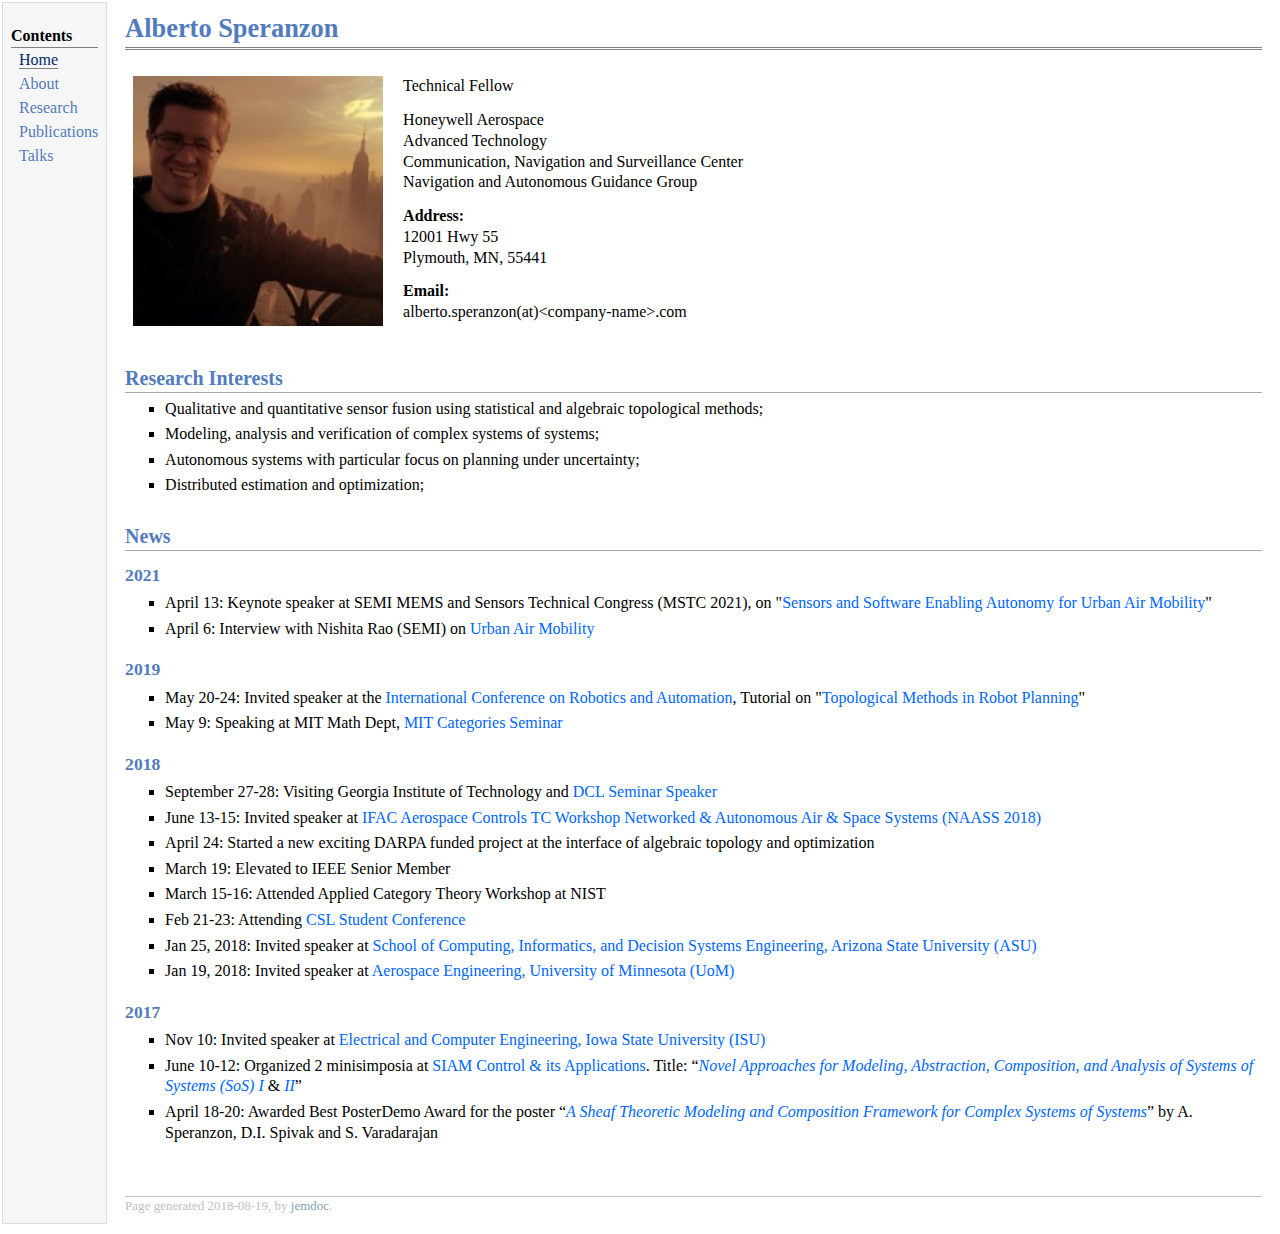
<file: index.html>
<!DOCTYPE html PUBLIC "-//W3C//DTD XHTML 1.1//EN"
  "http://www.w3.org/TR/xhtml11/DTD/xhtml11.dtd">
<html xmlns="http://www.w3.org/1999/xhtml" xml:lang="en">
<head>
<meta name="generator" content="jemdoc, see http://jemdoc.jaboc.net/" />
<meta http-equiv="Content-Type" content="text/html;charset=utf-8" />
<link rel="stylesheet" href="/css/jemdoc.css" type="text/css" />
<title>Alberto Speranzon</title>
</head>
<body>
<table summary="Table for page layout." id="tlayout">
<tr valign="top">
<td id="layout-menu">
<div class="menu-category">Contents</div>
<div class="menu-item"><a href="index.html" class="current">Home</a></div>
<div class="menu-item"><a href="about.html">About</a></div>
<div class="menu-item"><a href="research.html">Research</a></div>
<div class="menu-item"><a href="publications.html">Publications</a></div>
<div class="menu-item"><a href="talks.html">Talks</a></div>
</td>
<td id="layout-content">
<div id="toptitle">
<h1>Alberto Speranzon</h1>
</div>
<table class="imgtable"><tr><td>
<img src="images/alberto_speranzon_photo.jpg" alt="alt text" width="250px" />&nbsp;</td>
<td align="left"><p>Technical Fellow</p>
<p>Honeywell Aerospace<br />
Advanced Technology<br />
Communication, Navigation and Surveillance Center<br />
Navigation and Autonomous Guidance Group</p>
<p><b>Address:</b><br />
12001 Hwy 55<br />
Plymouth, MN, 55441</p>
<p><b>Email:</b><br />
alberto.speranzon(at)&lt;company-name&gt;.com</p>
</td></tr></table>
<h2>Research Interests</h2>
<ul>
<li><p>Qualitative and quantitative sensor fusion using statistical and algebraic topological methods; </p>
</li>
<li><p>Modeling, analysis and verification of complex systems of systems;</p>
</li>
<li><p>Autonomous systems with particular focus on planning under uncertainty;</p>
</li>
<li><p>Distributed estimation and optimization;</p>
</li>
</ul>
<h2>News</h2>
<h3>2021</h3>
<ul>
  <li><p>April 13: Keynote speaker at SEMI MEMS and Sensors Technical Congress (MSTC 2021), on "<a href="https://www.semi.org/en/news-media-press/semi-press-releases/mstc2021-registration-opens" target="_blank">Sensors and Software Enabling Autonomy for Urban Air Mobility</a>"</p></li>
  <li><p>April 6: Interview with Nishita Rao (SEMI) on <a href="https://www.semi.org/en/blogs/technology-trends/Honeywell-Aerospace-urban-air-mobility">Urban Air Mobility</a></p></li>
  </ul>
<h3>2019</h3>
<ul>
  <li><p>May 20-24: Invited speaker at the <a href="https://www.icra2019.org/" target="_blank">International Conference on Robotics and Automation</a>, Tutorial on "<a href="https://www.lehigh.edu/~sub216/TOP-WS" target="_blank">Topological Methods in Robot Planning</a>"</p></li>
  <li><p>May 9: Speaking at MIT Math Dept, <a href="http://brendanfong.com/seminar.html" target="_blank">MIT Categories Seminar</a></p></li>
</ul>
<h3>2018</h3>
<ul>
<li><p>September 27-28: Visiting Georgia Institute of Technology and 
  <a href="https://ae.gatech.edu/event/dcl-presents-alberto-speranzon">DCL Seminar Speaker</a></p>
</li>
<li><p>June 13-15: Invited speaker at <a href="http://sites.google.com/site/naass2018/">IFAC Aerospace Controls TC Workshop
Networked &amp; Autonomous Air &amp; Space Systems (NAASS 2018)</a></p>
</li>
<li><p>April 24: Started a new exciting DARPA funded project at the interface of algebraic topology and optimization</p>
</li>
<li><p>March 19: Elevated to IEEE Senior Member</p>
</li>
<li><p>March 15-16: Attended Applied Category Theory Workshop at NIST</p>
</li>
<li><p>Feb 21-23: Attending <a href="http://studentconference.csl.illinois.edu/">CSL Student Conference</a></p>
</li>
<li><p>Jan 25, 2018: Invited speaker at <a href="http://innercircle.engineering.asu.edu/2018/01/19/on-navigation-planning-and-verification-of-autonomous-systems/">School of Computing, Informatics, and Decision Systems Engineering, Arizona State University (ASU)</a></p>
</li>
<li><p>Jan 19, 2018: Invited speaker at <a href="http://www.aem.umn.edu/cgi-bin/courses/noauth/events-inc-desc?QFCHK=0&amp;entry=1537">Aerospace Engineering, University of Minnesota (UoM)</a></p>
</li>
</ul>
<h3>2017</h3>
<ul>
<li><p>Nov 10: Invited speaker at <a href="https://www.ece.iastate.edu/seminars-and-events/department-seminar-alberto-speranzon/">Electrical and Computer Engineering, Iowa State University (ISU)</a> </p>
</li>
<li><p>June 10-12: Organized 2 minisimposia at <a href="https://archive.siam.org/meetings/ct17/">SIAM Control &amp; its Applications</a>. Title: &ldquo;<a href="http://meetings.siam.org/sess/dsp_programsess.cfm?SESSIONCODE=62561"><i>Novel Approaches for Modeling, Abstraction, Composition, and Analysis of Systems of Systems (SoS) I</i></a> &amp; <a href="http://meetings.siam.org/sess/dsp_programsess.cfm?SESSIONCODE=62562"><i>II</i></a>&rdquo;<br /></p>
</li>
<li><p>April 18-20: Awarded Best Poster<i></i>Demo Award for the poster &ldquo;<a href="http://hscc2017.ece.illinois.edu/Awards.html"><i>A Sheaf Theoretic Modeling and Composition Framework for Complex Systems of Systems</i></a>&rdquo; by A. Speranzon, D.I. Spivak and S. Varadarajan</p>
</li>
</ul>
<div id="footer">
<div id="footer-text">
Page generated 2018-08-19, by <a href="http://jemdoc.jaboc.net/">jemdoc</a>.
</div>
</div>
</td>
</tr>
</table>
</body>
</html>
</file>
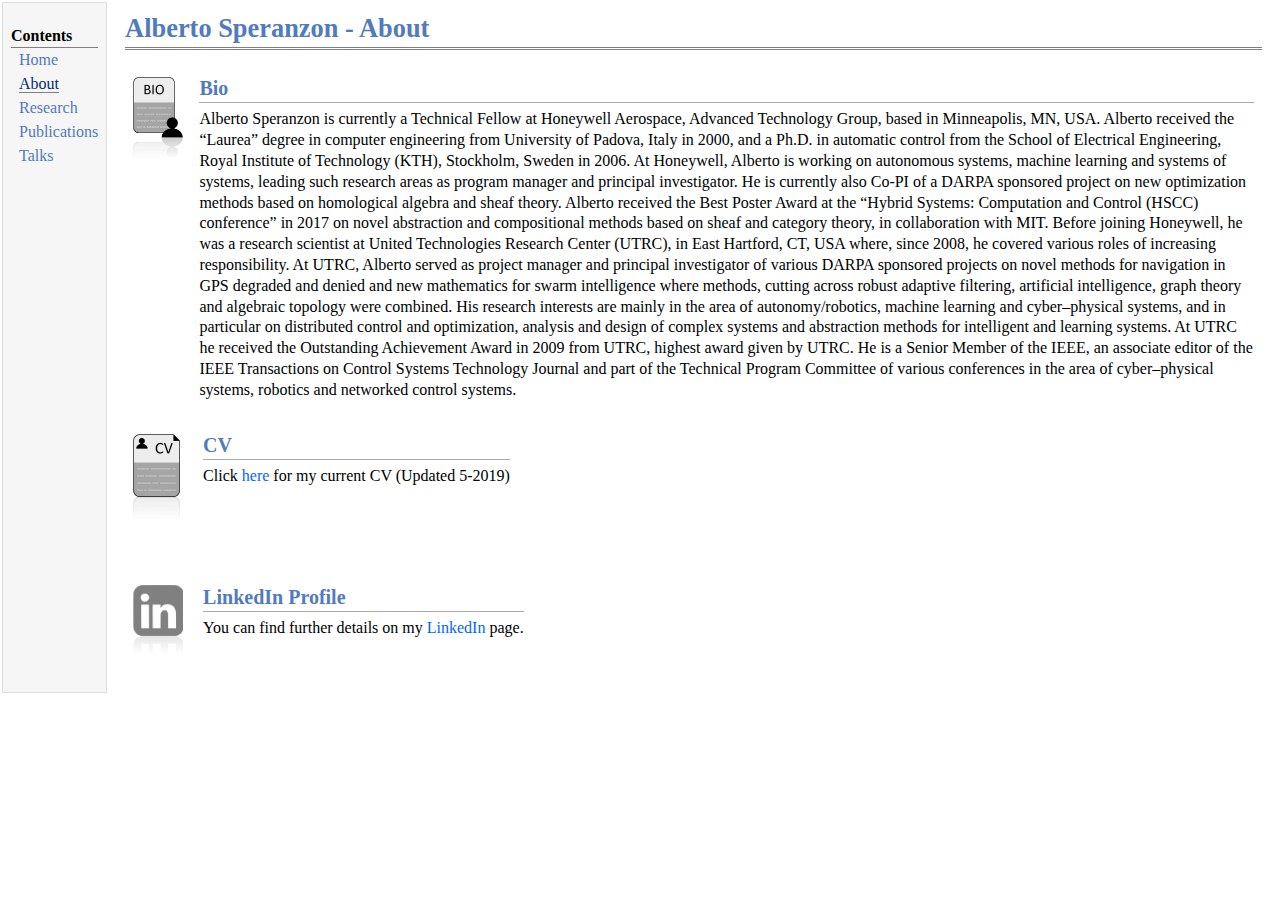
<file: about.html>
<!DOCTYPE html PUBLIC "-//W3C//DTD XHTML 1.1//EN"
  "http://www.w3.org/TR/xhtml11/DTD/xhtml11.dtd">
<html xmlns="http://www.w3.org/1999/xhtml" xml:lang="en">
<head>
<meta name="generator" content="jemdoc, see http://jemdoc.jaboc.net/" />
<meta http-equiv="Content-Type" content="text/html;charset=utf-8" />
<link rel="stylesheet" href="/css/jemdoc.css" type="text/css" />
<title>Alberto Speranzon - About</title>
</head>
<body>
<table summary="Table for page layout." id="tlayout">
<tr valign="top">
<td id="layout-menu">
<div class="menu-category">Contents</div>
<div class="menu-item"><a href="index.html">Home</a></div>
<div class="menu-item"><a href="about.html" class="current">About</a></div>
<div class="menu-item"><a href="research.html">Research</a></div>
<div class="menu-item"><a href="publications.html">Publications</a></div>
<div class="menu-item"><a href="talks.html">Talks</a></div>
</td>
<td id="layout-content">
<div id="toptitle">
<h1>Alberto Speranzon - About</h1>
</div>
<table class="imgtable"><tr><td>
<img src="images/bio.jpg" alt="" width="50px" />&nbsp;</td>
<td align="left"><h2>Bio</h2>
<p>
Alberto Speranzon is currently a Technical Fellow at Honeywell Aerospace, Advanced Technology Group, based in Minneapolis, MN, USA. Alberto received the “Laurea” degree in computer engineering from University of Padova, Italy in 2000, and a Ph.D. in automatic control from the School of Electrical Engineering, Royal Institute of Technology (KTH), Stockholm, Sweden in 2006. At Honeywell, Alberto is working on autonomous systems, machine learning and systems of systems, leading such research areas as program manager and principal investigator. He is currently also Co-PI of a DARPA sponsored project on new optimization methods based on homological algebra and sheaf theory. Alberto received the Best Poster Award at the “Hybrid Systems: Computation and Control (HSCC) conference” in 2017 on novel abstraction and compositional methods based on sheaf and category theory, in collaboration with MIT. Before joining Honeywell, he was a research scientist at United Technologies Research Center (UTRC), in East Hartford, CT, USA where, since 2008, he covered various roles of increasing responsibility. At UTRC, Alberto served as project manager and principal investigator of various DARPA sponsored projects on novel methods for navigation in GPS degraded and denied and new mathematics for swarm intelligence where methods, cutting across robust adaptive filtering, artificial intelligence, graph theory and algebraic topology were combined. His research interests are mainly in the area of autonomy/robotics, machine learning and cyber–physical systems, and in particular on distributed control and optimization, analysis and design of complex systems and abstraction methods for intelligent and learning systems. At UTRC he received the Outstanding Achievement Award in 2009 from UTRC, highest award given by UTRC. He is a Senior Member of the IEEE, an associate editor of the IEEE Transactions on Control Systems Technology Journal and part of the Technical Program Committee of various conferences in the area of cyber–physical systems, robotics and networked control systems.
</p>
</td></tr></table>
<table class="imgtable"><tr><td>
<img src="images/cv.jpg" alt="" width="50px" />&nbsp;</td>
<td align="left"><h2>CV</h2>
<p>Click <a href="download/speranzon-cv.pdf">here</a> for my current CV (Updated 5-2019)</p>
</td></tr></table>
<table class="imgtable"><tr><td>
<img src="images/linkedin.jpg" alt="" width="50px" />&nbsp;</td>
<td align="left"><h2>LinkedIn Profile</h2>
<p>You can find further details on my <a href="https://www.linkedin.com/in/albertosperanzon">LinkedIn</a> page.</p>
</td></tr></table>
</td>
</tr>
</table>
</body>
</html>
</file>
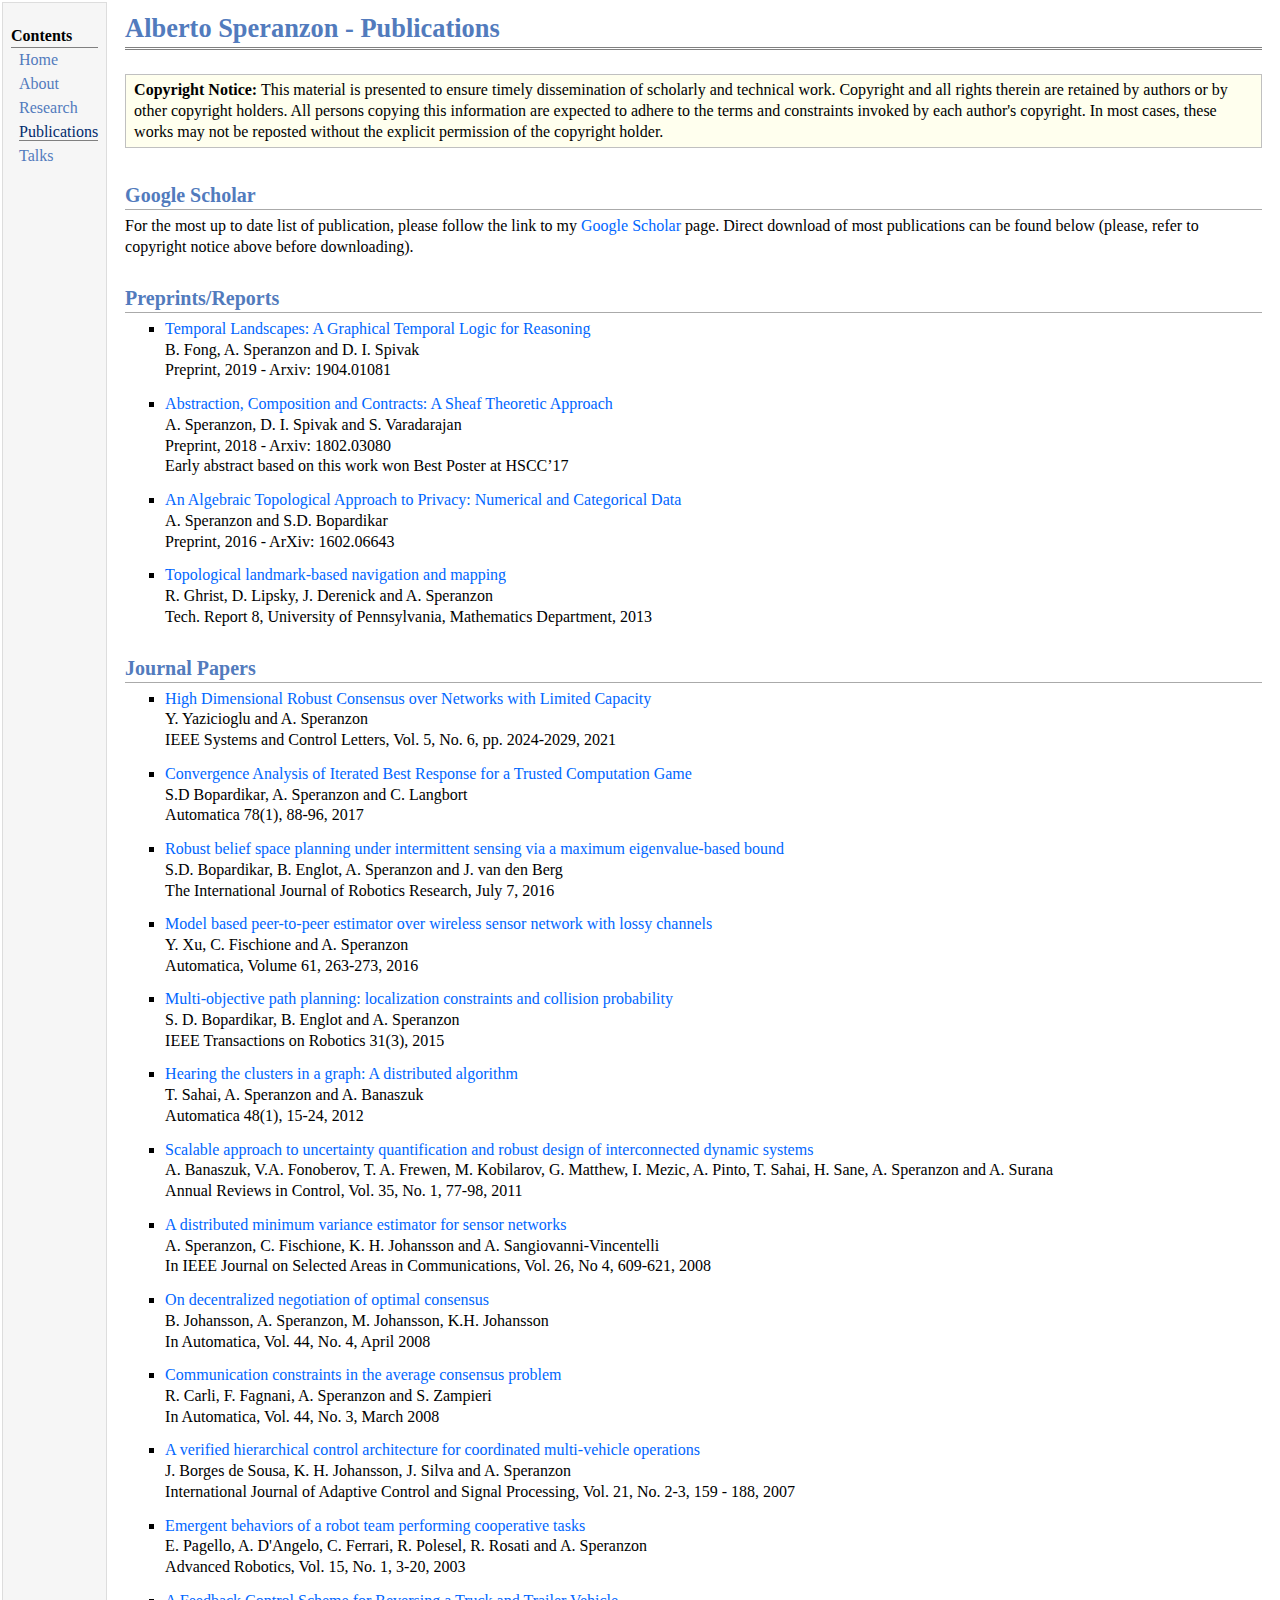
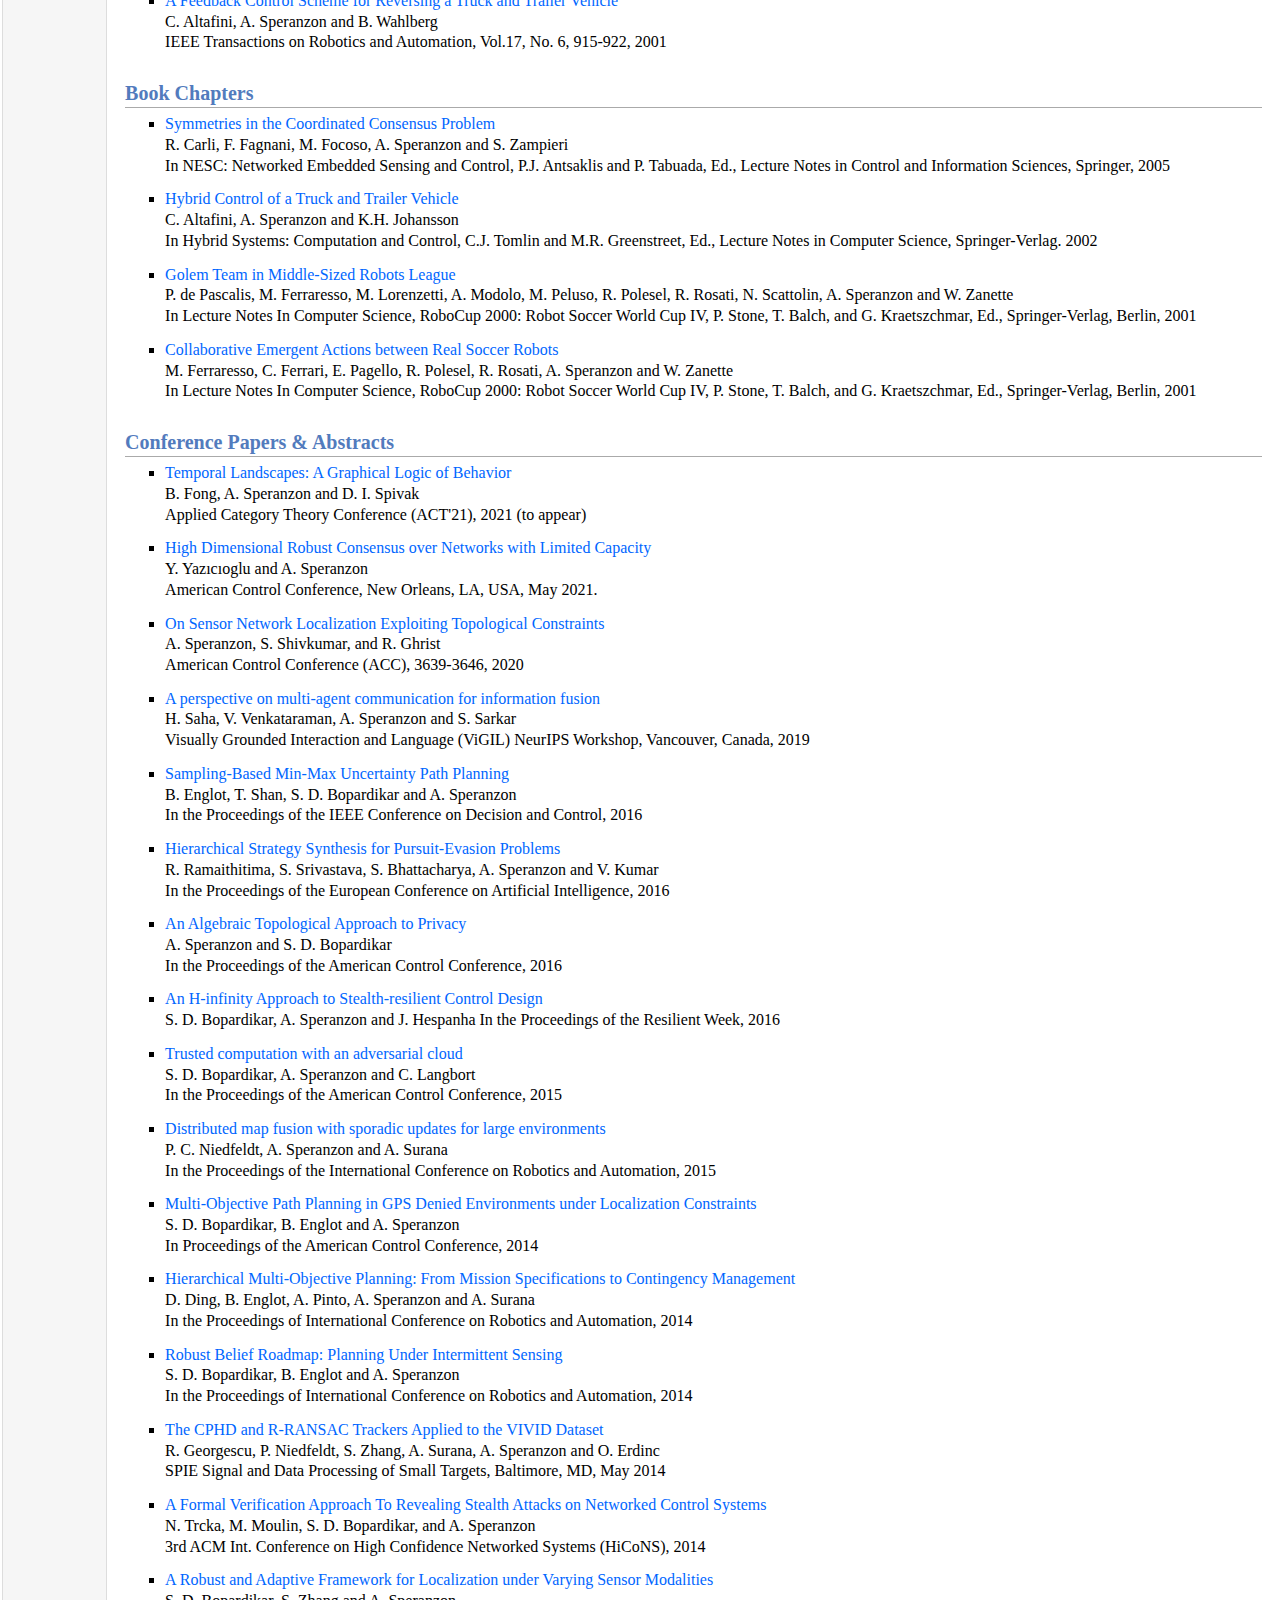
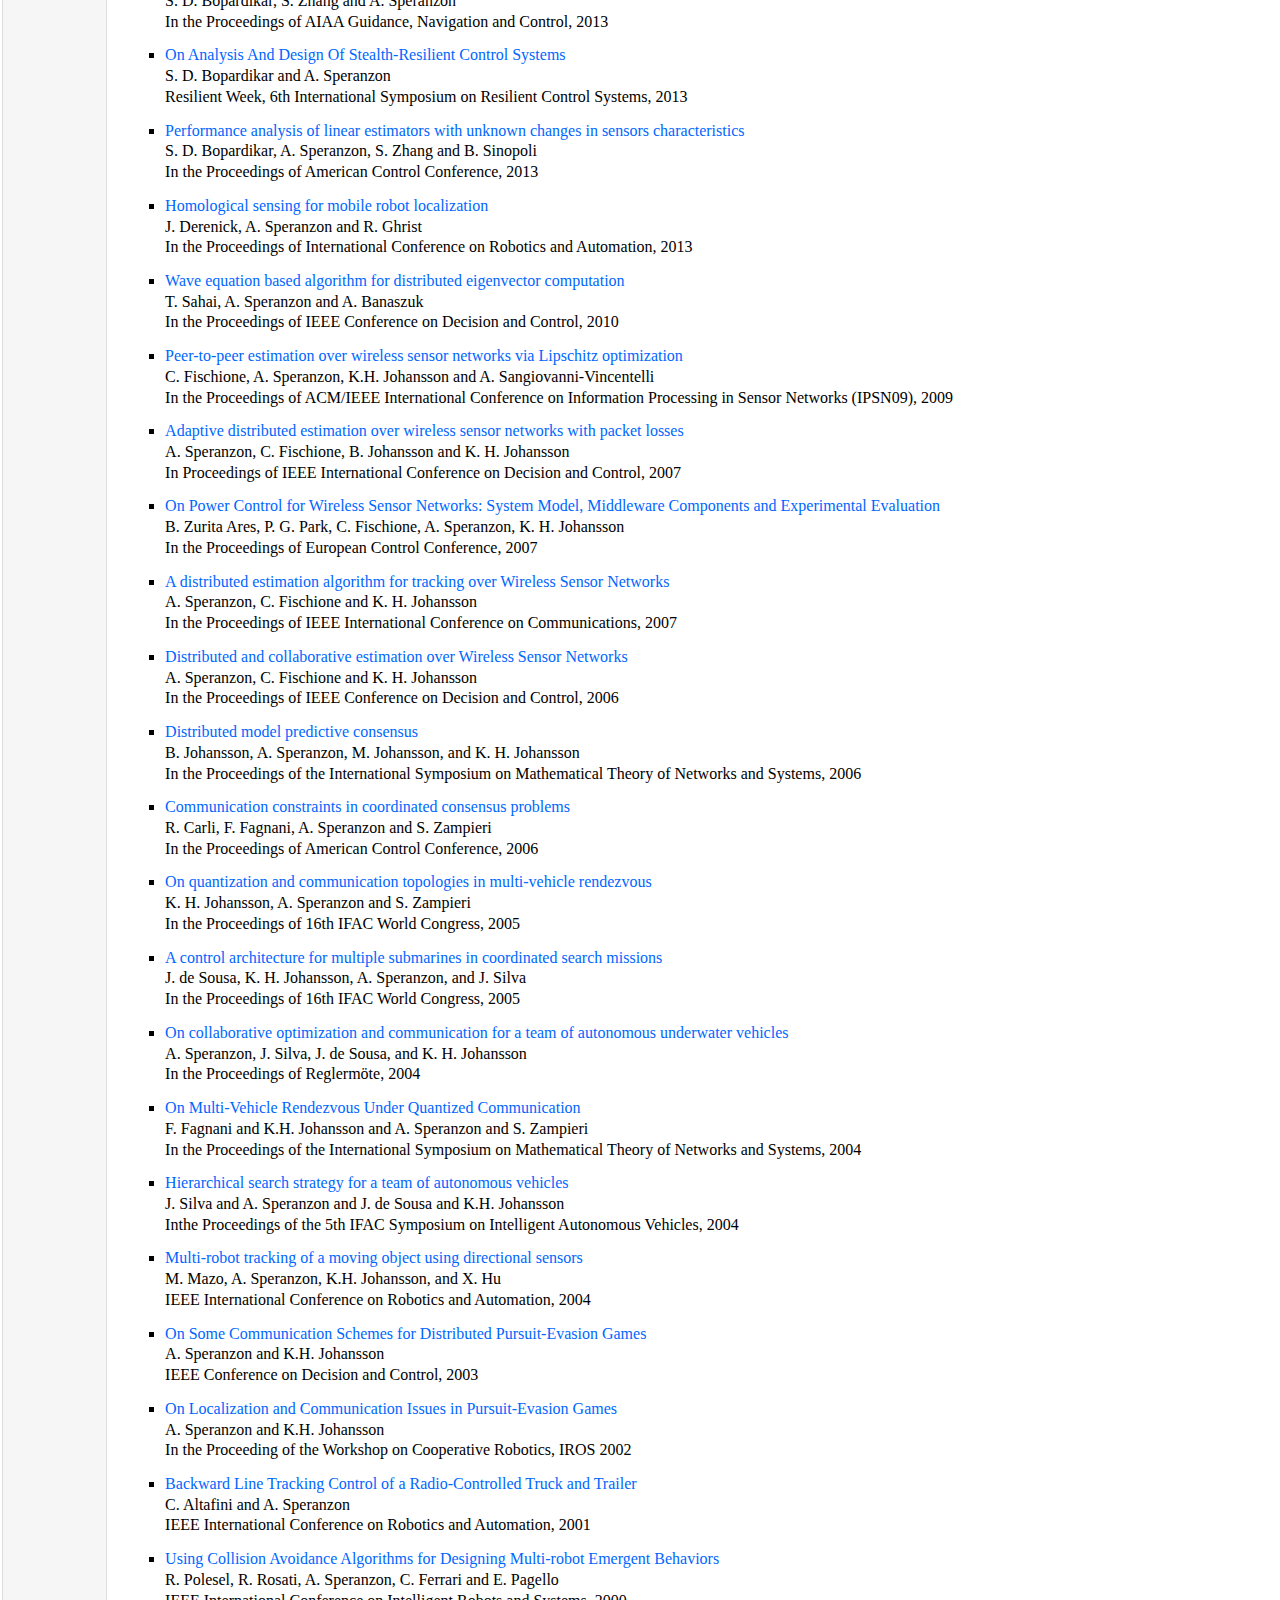
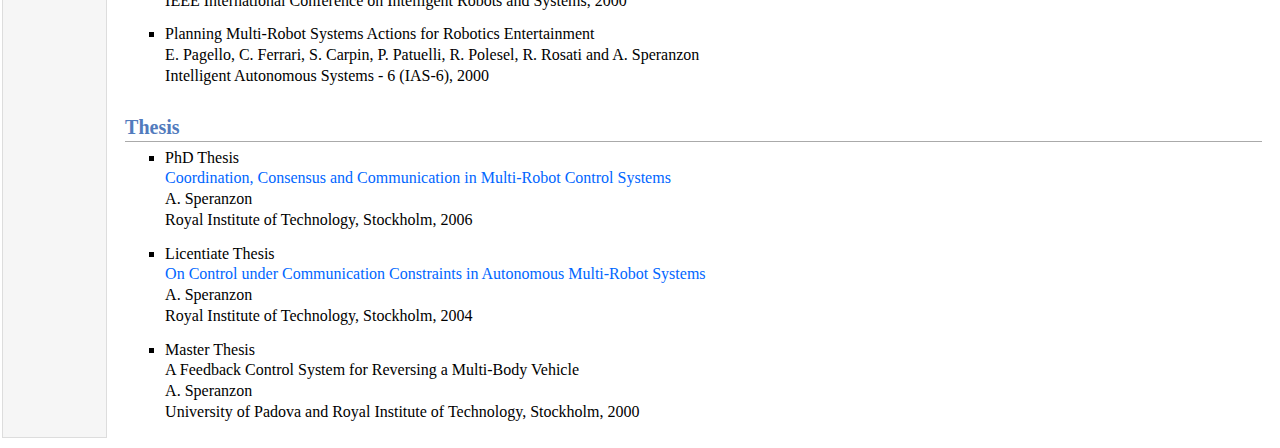
<file: publications.html>
<!DOCTYPE html PUBLIC "-//W3C//DTD XHTML 1.1//EN"
  "http://www.w3.org/TR/xhtml11/DTD/xhtml11.dtd">
<html xmlns="http://www.w3.org/1999/xhtml" xml:lang="en">
<head>
<meta name="generator" content="jemdoc, see http://jemdoc.jaboc.net/" />
<meta http-equiv="Content-Type" content="text/html;charset=utf-8" />
<link rel="stylesheet" href="/css/jemdoc.css" type="text/css" />
<title>Alberto Speranzon - Publications</title>
</head>
<body>
<table summary="Table for page layout." id="tlayout">
<tr valign="top">
<td id="layout-menu">
<div class="menu-category">Contents</div>
<div class="menu-item"><a href="index.html">Home</a></div>
<div class="menu-item"><a href="about.html">About</a></div>
<div class="menu-item"><a href="research.html">Research</a></div>
<div class="menu-item"><a href="publications.html" class="current">Publications</a></div>
<div class="menu-item"><a href="talks.html">Talks</a></div>
</td>
<td id="layout-content">
<div id="toptitle">
<h1>Alberto Speranzon - Publications</h1>
</div>
<div class="infoblock">
<div class="blockcontent">
<p><b>Copyright Notice:</b> This material is presented to ensure timely dissemination of scholarly and technical work. Copyright and all rights therein are retained by authors or by other copyright holders. All persons copying this information are expected to adhere to the terms and constraints invoked by each author's copyright. In most cases, these works may not be reposted without the explicit permission of the copyright holder.</p>
</div></div>
<h2>Google Scholar</h2>
<p>For the most up to date list of publication, please follow the link to my <a href="https://scholar.google.com/citations?hl=en&amp;user=zPPcv9sAAAAJ&amp;view_op=list_works&amp;sortby=pubdate">Google Scholar</a> page. Direct download of most publications can be found below (please, refer to copyright notice above before downloading).</p>
<h2>Preprints/Reports</h2>
<ul>
<li><p><a href="publications/TempLandscapes19.pdf">Temporal Landscapes: A Graphical Temporal Logic for Reasoning</a><br />
B. Fong, A. Speranzon and D. I. Spivak<br />
Preprint, 2019 - Arxiv: 1904.01081</p>
</li>
</ul>
<ul>
<li><p><a href="publications/SHEAF18.pdf">Abstraction, Composition and Contracts: A Sheaf Theoretic Approach</a><br />
A. Speranzon, D. I. Spivak and S. Varadarajan<br />
Preprint, 2018 - Arxiv: 1802.03080<br />
Early abstract based on this work won Best Poster at HSCC&rsquo;17</p>
</li>
</ul>
<ul>
<li><p><a href="publications/PRIVACY16.pdf">An Algebraic Topological Approach to Privacy: Numerical and Categorical Data</a><br />
A. Speranzon and S.D. Bopardikar<br />
Preprint, 2016 - ArXiv: 1602.06643</p>
</li>
</ul>
<ul>
<li><p><a href="publications/Report13.pdf">Topological landmark-based navigation and mapping</a><br />
R. Ghrist, D. Lipsky, J. Derenick and A. Speranzon<br />
Tech. Report 8, University of Pennsylvania, Mathematics Department, 2013   </p>
</li>
</ul>
<h2>Journal Papers</h2>
 <ul>
<li><p><a href="">High Dimensional Robust Consensus over Networks with Limited Capacity</a><br />
Y. Yazicioglu and A. Speranzon<br />
IEEE Systems and Control Letters, Vol. 5, No. 6, pp. 2024-2029, 2021</p>
</li>
</ul>
<ul>
<li><p><a href="publications/AUTO17.pdf">Convergence Analysis of Iterated Best Response for a Trusted Computation Game</a><br />
S.D Bopardikar, A. Speranzon and C. Langbort<br />
Automatica 78(1), 88-96, 2017</p>
</li>
</ul>
<ul>
<li><p><a href="publications/IJRR16.pdf">Robust belief space planning under intermittent sensing via a maximum eigenvalue-based bound</a><br />
S.D. Bopardikar, B. Englot, A. Speranzon and J. van den Berg<br />
The International Journal of Robotics Research, July 7, 2016</p>
</li>
</ul>
<ul>
<li><p><a href="publications/AUTO15.pdf">Model based peer-to-peer estimator over wireless sensor network with lossy channels</a><br />
Y. Xu, C. Fischione and A. Speranzon<br />
Automatica, Volume 61, 263-273, 2016</p>
</li>
</ul>
<ul>
<li><p><a href="https://ieeexplore.ieee.org/document/7081368/">Multi-objective path planning: localization constraints and collision probability</a><br />
S. D. Bopardikar, B. Englot and A. Speranzon<br />
IEEE Transactions on Robotics 31(3), 2015</p>
</li>
</ul>
<ul>
<li><p><a href="publications/AUTO12.pdf">Hearing the clusters in a graph: A distributed algorithm</a><br />
T. Sahai, A. Speranzon and A. Banaszuk<br />
Automatica 48(1), 15-24, 2012</p>
</li>
</ul>
<ul>
<li><p><a href="publications/ANNREVIEWS11.pdf">Scalable approach to uncertainty quantification and robust design of interconnected dynamic systems</a><br />
A. Banaszuk, V.A. Fonoberov, T. A. Frewen, M. Kobilarov, G. Matthew, I. Mezic, A. Pinto, T. Sahai, 
H. Sane, A. Speranzon and A. Surana<br />
Annual Reviews in Control, Vol. 35, No. 1, 77-98, 2011</p>
</li>
</ul>
<ul>
<li><p><a href="publications/JSAC08.pdf">A distributed minimum variance estimator for sensor networks</a><br />
A. Speranzon, C. Fischione, K. H. Johansson and A. Sangiovanni-Vincentelli<br />
In IEEE Journal on Selected Areas in Communications, Vol. 26, No 4, 609-621, 2008</p>
</li>
</ul>
<ul>
<li><p><a href="publications/AUTO08-02.pdf">On decentralized negotiation of optimal consensus</a><br />
B. Johansson, A. Speranzon, M. Johansson, K.H. Johansson<br />
In Automatica, Vol. 44, No. 4, April 2008</p>
</li>
</ul>
<ul>
<li><p><a href="publications/AUTO08-01.pdf">Communication constraints in the average consensus problem</a><br />
R. Carli, F. Fagnani, A. Speranzon and S. Zampieri<br />
In Automatica, Vol. 44, No. 3, March 2008</p>
</li>
</ul>
<ul>
<li><p><a href="publications/IJACSP07.pdf">A verified hierarchical control architecture for coordinated multi-vehicle operations</a><br />
J. Borges de Sousa, K. H. Johansson, J. Silva and A. Speranzon<br />
International Journal of Adaptive Control and Signal Processing, Vol. 21, No. 2-3, 159 - 188, 2007</p>
</li>
</ul>
<ul>
<li><p><a href="publications/ADVROB03.pdf">Emergent behaviors of a robot team performing cooperative tasks</a><br />
E. Pagello, A. D'Angelo, C. Ferrari, R. Polesel, R. Rosati and A. Speranzon<br />
Advanced Robotics, Vol. 15, No. 1, 3-20, 2003</p>
</li>
</ul>
<ul>
<li><p><a href="publications/TRA01.pdf">A Feedback Control Scheme for Reversing a Truck and Trailer Vehicle</a><br />
C. Altafini, A. Speranzon and B. Wahlberg<br />
IEEE Transactions on Robotics and Automation, Vol.17, No. 6, 915-922, 2001  </p>
</li>
</ul>
<h2>Book Chapters</h2>
<ul>
<li><p><a href="publications/NECS05.pdf">Symmetries in the Coordinated Consensus Problem</a><br />
R. Carli, F. Fagnani, M. Focoso, A. Speranzon and S. Zampieri<br />
In NESC: Networked Embedded Sensing and Control, P.J. Antsaklis and P. Tabuada, Ed., Lecture Notes in Control and Information Sciences, Springer, 2005</p>
</li>
</ul>
<ul>
<li><p><a href="publications/HSCC02.pdf">Hybrid Control of a Truck and Trailer Vehicle</a><br />
C. Altafini, A. Speranzon and K.H. Johansson<br />
In Hybrid Systems: Computation and Control, C.J. Tomlin and M.R. Greenstreet, Ed., Lecture Notes in Computer Science, Springer-Verlag. 2002</p>
</li>
</ul>
<ul>
<li><p><a href="publications/GOLEM00.pdf">Golem Team in Middle-Sized Robots League</a><br />
P. de Pascalis, M. Ferraresso, M. Lorenzetti, A. Modolo, M. Peluso, R. Polesel, R. Rosati, N. Scattolin, A. Speranzon and W. Zanette<br />
In Lecture Notes In Computer Science, RoboCup 2000: Robot Soccer World Cup IV, P. Stone, T. Balch, and
G. Kraetszchmar, Ed., Springer-Verlag, Berlin, 2001</p>
</li>
</ul>
<ul>
<li><p><a href="https://link.springer.com/chapter/10.1007%2F3-540-45324-5_29">Collaborative Emergent Actions between Real Soccer Robots</a><br />
M. Ferraresso, C. Ferrari, E. Pagello, R. Polesel, R. Rosati, A. Speranzon and W. Zanette<br />
In Lecture Notes In Computer Science, RoboCup 2000: Robot Soccer World Cup IV, P. Stone, T. Balch, and G. Kraetszchmar, Ed., Springer-Verlag, Berlin, 2001 </p>
</li>
</ul>
<h2>Conference Papers &amp; Abstracts</h2>
<ul>
<li><p><a href="publications/TempLandscapes19.pdf">Temporal Landscapes: A Graphical Logic of Behavior</a><br />
B. Fong, A. Speranzon and D. I. Spivak<br />
Applied Category Theory Conference (ACT'21), 2021 (to appear)</p>
</li>
</ul>
<ul>
<li><p><a href="https://ieeexplore.ieee.org/document/9296294">High Dimensional Robust Consensus over Networks with Limited Capacity</a><br />
Y. Yazıcıoglu and A. Speranzon<br />
American Control Conference, New Orleans, LA, USA, May 2021.</p>
</li>
</ul>
<ul>
<li><p><a href="https://ieeexplore.ieee.org/document/9147982">On Sensor Network Localization Exploiting Topological Constraints</a><br />
A. Speranzon, S. Shivkumar, and R. Ghrist<br />
American Control Conference (ACC), 3639-3646, 2020</p>
</li>
</ul>  
<ul>
<li><p><a href="https://vigilworkshop.github.io/static/papers/46.pdf">A perspective on multi-agent communication for information fusion</a><br />
H. Saha, V. Venkataraman, A. Speranzon and S. Sarkar <br />
 Visually Grounded Interaction and Language (ViGIL) NeurIPS Workshop, Vancouver, Canada, 2019</p>
</li>
</ul> 
<ul>
<li><p><a href="publications/CDC16.pdf">Sampling-Based Min-Max Uncertainty Path Planning</a><br />
B. Englot, T. Shan, S. D. Bopardikar and A. Speranzon<br />
In the Proceedings of the IEEE Conference on Decision and Control, 2016</p>
</li>
</ul>
<ul>
<li><p><a href="publications/ECAI16.pdf">Hierarchical Strategy Synthesis for Pursuit-Evasion Problems</a><br />
R. Ramaithitima, S. Srivastava, S. Bhattacharya, A. Speranzon and V. Kumar<br />
In the Proceedings of the European Conference on Artificial Intelligence, 2016</p>
</li>
</ul>
<ul>
<li><p><a href="publications/ACC16.pdf">An Algebraic Topological Approach to Privacy</a><br />
A. Speranzon and S. D. Bopardikar<br />
In the Proceedings of the American Control Conference, 2016</p>
</li>
</ul>
<ul>
<li><p><a href="publications/StealthNoiseCase_v3.pdf">An H-infinity Approach to Stealth-resilient Control Design</a><br />
S. D. Bopardikar, A. Speranzon and J. Hespanha
In the Proceedings of the Resilient Week, 2016</p>
</li>
</ul>
<ul>
<li><p><a href="https://ieeexplore.ieee.org/document/7171099/">Trusted computation with an adversarial cloud</a><br />
S. D. Bopardikar, A. Speranzon and C. Langbort<br />
In the Proceedings of the American Control Conference, 2015</p>
</li>
</ul>
<ul>
<li><p><a href="https://ieeexplore.ieee.org/abstract/document/7139581/">Distributed map fusion with sporadic updates for large environments</a><br />
P. C. Niedfeldt, A. Speranzon and A. Surana<br />
In the Proceedings of the International Conference on Robotics and Automation, 2015</p>
</li>
</ul>
<ul>
<li><p><a href="publications/ACC14.pdf">Multi-Objective Path Planning in GPS Denied Environments under Localization Constraints</a><br />
S. D. Bopardikar, B. Englot and A. Speranzon<br />
In Proceedings of the American Control Conference, 2014</p>
</li>
</ul>
<ul>
<li><p><a href="https://ieeexplore.ieee.org/document/6907400/">Hierarchical Multi-Objective Planning: From Mission Specifications to Contingency Management</a><br />
D. Ding, B. Englot, A. Pinto, A. Speranzon and A. Surana<br />
In the Proceedings of International Conference on Robotics and Automation, 2014</p>
</li>
</ul>
<ul>
<li><p><a href="publications/ICRA14-01.pdf">Robust Belief Roadmap: Planning Under Intermittent Sensing</a><br />
S. D. Bopardikar, B. Englot and A. Speranzon<br />
In the Proceedings of International Conference on Robotics and Automation, 2014</p>
</li>
</ul>
<ul>
<li><p><a href="publications/spie14.pdf">The CPHD and R-RANSAC Trackers Applied to the VIVID Dataset</a><br />
R. Georgescu, P. Niedfeldt, S. Zhang, A. Surana, A. Speranzon and O. Erdinc<br />
SPIE Signal and Data Processing of Small Targets, Baltimore, MD, May 2014</p>
</li>
</ul>
<ul>
<li><p><a href="publications/HICONS14.pdf"> A Formal Verification Approach To Revealing Stealth Attacks on Networked Control Systems</a><br />
N. Trcka, M. Moulin, S. D. Bopardikar, and A. Speranzon<br />
3rd ACM Int. Conference on High Confidence Networked Systems (HiCoNS), 2014</p>
</li>
</ul>
<ul>
<li><p><a href="publications/AIAAGNC2013.pdf">A Robust and Adaptive Framework for Localization under Varying Sensor Modalities</a><br />
S. D. Bopardikar, S. Zhang and A. Speranzon<br />
In the Proceedings of AIAA Guidance, Navigation and Control, 2013</p>
</li>
</ul>
<ul>
<li><p><a href="publications/ISRCS13.pdf">On Analysis And Design Of Stealth-Resilient Control Systems</a><br />
S. D. Bopardikar and A. Speranzon<br />
Resilient Week, 6th International Symposium on Resilient Control Systems, 2013</p>
</li>
</ul>
<ul>
<li><p><a href="publications/ACC13.pdf">Performance analysis of linear estimators with unknown changes in sensors characteristics</a><br />
S. D. Bopardikar, A. Speranzon, S. Zhang and B. Sinopoli<br />
In the Proceedings of American Control Conference, 2013</p>
</li>
</ul>
<ul>
<li><p><a href="publications/ICRA13.pdf">Homological sensing for mobile robot localization</a><br />
J. Derenick, A. Speranzon and R. Ghrist<br />
In the Proceedings of International Conference on Robotics and Automation, 2013</p>
</li>
</ul>
<ul>
<li><p><a href="https://ieeexplore.ieee.org/document/5717290/?tp=&amp;arnumber=5717290&amp;url=http:%2F%2Fieeexplore.ieee.org%2Fxpls%2Fabs_all.jsp%3Farnumber%3D5717290">Wave equation based algorithm for distributed eigenvector computation</a><br />
T. Sahai, A. Speranzon and A. Banaszuk<br />
In the Proceedings of IEEE Conference on Decision and Control, 2010</p>
</li>
</ul>
<ul>
<li><p><a href="publications/IPSN09.pdf">Peer-to-peer estimation over wireless sensor networks via Lipschitz optimization</a><br />
C. Fischione, A. Speranzon, K.H. Johansson and A. Sangiovanni-Vincentelli<br />
In the Proceedings of ACM/IEEE International Conference on Information Processing in Sensor Networks (IPSN09), 2009</p>
</li>
</ul>
<ul>
<li><p><a href="publications/CDC07.pdf">Adaptive distributed estimation over wireless sensor networks with packet losses</a><br />
A. Speranzon, C. Fischione, B. Johansson and K. H. Johansson<br />
In Proceedings of IEEE International Conference on Decision and Control, 2007</p>
</li>
</ul>
<ul>
<li><p><a href="publications/ECC07.pdf">On Power Control for Wireless Sensor Networks: System Model, Middleware Components and Experimental Evaluation</a><br />
B. Zurita Ares, P. G. Park, C. Fischione, A. Speranzon, K. H. Johansson<br />
In the Proceedings of European Control Conference, 2007</p>
</li>
</ul>
<ul>
<li><p><a href="publications/ICC07.pdf">A distributed estimation algorithm for tracking over Wireless Sensor Networks</a><br />
A. Speranzon, C. Fischione and K. H. Johansson<br />
In the Proceedings of IEEE International Conference on Communications, 2007</p>
</li>
</ul>
<ul>
<li><p><a href="publications/CDC06.pdf">Distributed and collaborative estimation over Wireless Sensor Networks</a><br />
A. Speranzon, C. Fischione and K. H. Johansson<br />
In the Proceedings of IEEE Conference on Decision and Control, 2006</p>
</li>
</ul>
<ul>
<li><p><a href="publications/MTNS06.pdf"> Distributed model predictive consensus</a><br />
B. Johansson, A. Speranzon, M. Johansson, and K. H. Johansson<br />
In the Proceedings of the International Symposium on Mathematical Theory of Networks and Systems, 2006</p>
</li>
</ul>
<ul>
<li><p><a href="publications/ACC06.pdf">Communication constraints in coordinated consensus problems</a><br />
R. Carli, F. Fagnani, A. Speranzon and S. Zampieri<br />
In the Proceedings of American Control Conference, 2006</p>
</li>
</ul>
<ul>
<li><p><a href="publications/IFC05-02.pdf">On quantization and communication topologies in multi-vehicle rendezvous</a><br />
K. H. Johansson, A. Speranzon and S. Zampieri<br />
In the Proceedings of 16th IFAC World Congress, 2005</p>
</li>
</ul>
<ul>
<li><p><a href="publications/IFAC05-01.pdf">A control architecture for multiple submarines in coordinated search missions</a><br />
J. de Sousa, K. H. Johansson, A. Speranzon, and J. Silva<br />
In the Proceedings of 16th IFAC World Congress, 2005</p>
</li>
</ul>
<ul>
<li><p><a href="publications/.pdf">On collaborative optimization and communication for a team of autonomous underwater vehicles</a><br />
A. Speranzon, J. Silva, J. de Sousa, and K. H. Johansson<br />
In the Proceedings of Reglermöte, 2004</p>
</li>
</ul>
<ul>
<li><p><a href="publications/MTNS04.pdf">On Multi-Vehicle Rendezvous Under Quantized Communication</a><br />
F. Fagnani and K.H. Johansson and A. Speranzon and S. Zampieri<br />
In the Proceedings of the International Symposium on Mathematical Theory of Networks and Systems, 2004</p>
</li>
</ul>
<ul>
<li><p><a href="publications/IAV04.pdf">Hierarchical search strategy for a team of autonomous vehicles</a><br />
J. Silva and A. Speranzon and J. de Sousa and K.H. Johansson<br />
Inthe Proceedings of the 5th IFAC Symposium on Intelligent Autonomous Vehicles, 2004</p>
</li>
</ul>
<ul>
<li><p><a href="publications/ICRA04.pdf">Multi-robot tracking of a moving object using directional sensors</a><br />
M. Mazo, A. Speranzon, K.H. Johansson, and X. Hu<br />
IEEE International Conference on Robotics and Automation, 2004</p>
</li>
</ul>
<ul>
<li><p><a href="publications/CDC03.pdf">On Some Communication Schemes for Distributed Pursuit-Evasion Games</a><br />
A. Speranzon and K.H. Johansson<br />
IEEE Conference on Decision and Control, 2003</p>
</li>
</ul>
<ul>
<li><p><a href="publications/IROS02.pdf">On Localization and Communication Issues in Pursuit-Evasion Games</a><br />
A. Speranzon and K.H. Johansson<br />
In the Proceeding of the Workshop on Cooperative Robotics, IROS 2002</p>
</li>
</ul>
<ul>
<li><p><a href="publications/ICRA01.pdf">Backward Line Tracking Control of a Radio-Controlled Truck and Trailer</a><br />
C. Altafini and A. Speranzon<br />
IEEE International Conference on Robotics and Automation, 2001</p>
</li>
</ul>
<ul>
<li><p><a href="https://ieeexplore.ieee.org/document/893217/">Using Collision Avoidance Algorithms for Designing Multi-robot Emergent Behaviors</a><br />
R. Polesel, R. Rosati, A. Speranzon, C. Ferrari and E. Pagello<br />
IEEE International Conference on Intelligent Robots and Systems, 2000</p>
</li>
</ul>
<ul>
<li><p>Planning Multi-Robot Systems Actions for Robotics Entertainment<br />
E. Pagello, C. Ferrari, S. Carpin, P. Patuelli, R. Polesel, R. Rosati and A. Speranzon<br />
Intelligent Autonomous Systems - 6 (IAS-6), 2000 </p>
</li>
</ul>
<h2>Thesis</h2>
<ul>
<li><p>PhD Thesis<br />
<a href="publications/PHD_THESIS.pdf">Coordination, Consensus and Communication in Multi-Robot Control Systems</a><br />
A. Speranzon<br />
Royal Institute of Technology, Stockholm, 2006</p>
</li>
</ul>
<ul>
<li><p>Licentiate Thesis<br />
<a href="publications/LIC_THESIS.pdf">On Control under Communication Constraints in Autonomous Multi-Robot Systems</a><br />
A. Speranzon<br />
Royal Institute of Technology, Stockholm, 2004</p>
</li>
</ul>
<ul>
<li><p>Master Thesis<br />
A Feedback Control System for Reversing a Multi-Body Vehicle<br />
A. Speranzon<br />
University of Padova and Royal Institute of Technology, Stockholm, 2000 </p>
</li>
</ul>
</td>
</tr>
</table>
</body>
</html>
</file>
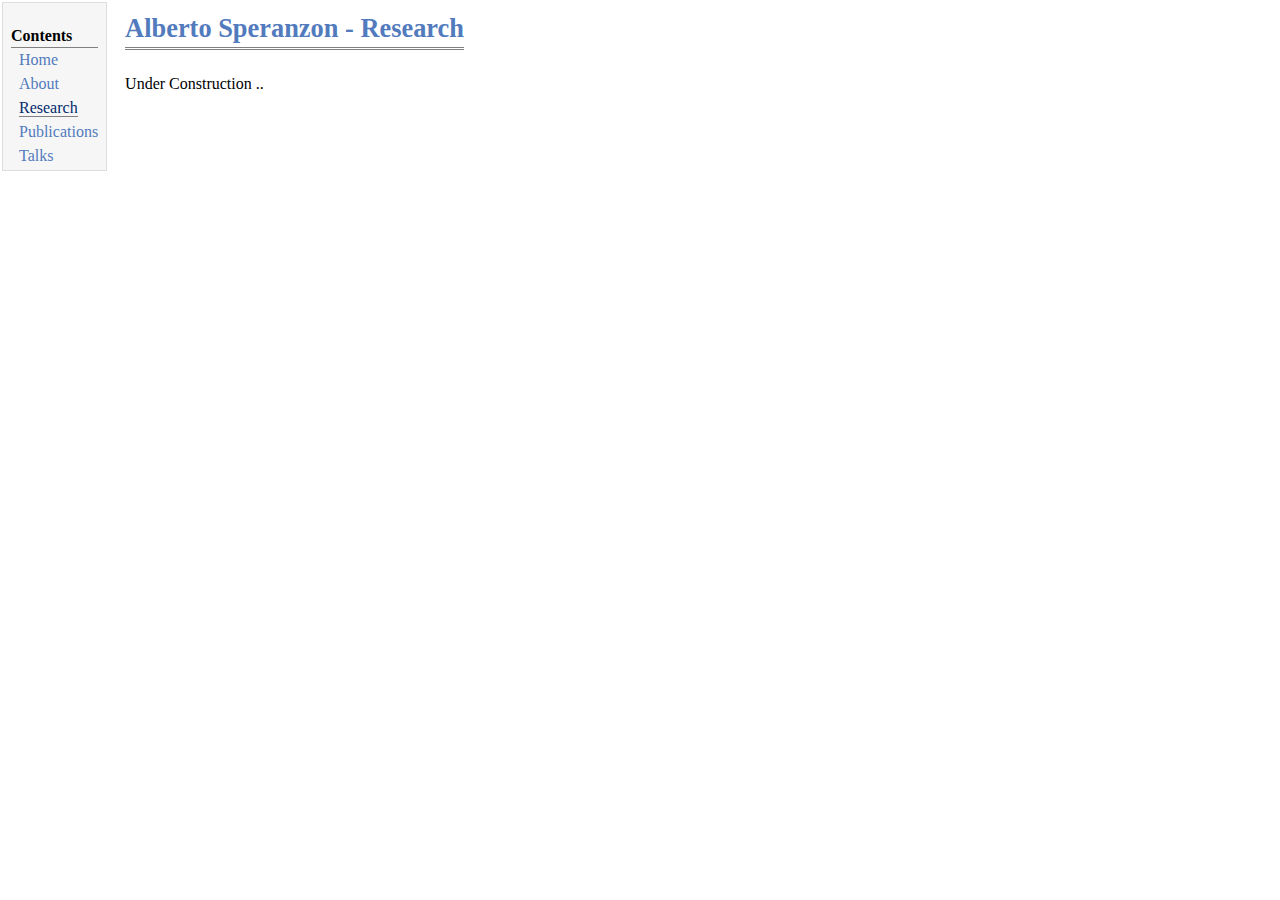
<file: research.html>
<!DOCTYPE html PUBLIC "-//W3C//DTD XHTML 1.1//EN"
  "http://www.w3.org/TR/xhtml11/DTD/xhtml11.dtd">
<html xmlns="http://www.w3.org/1999/xhtml" xml:lang="en">
<head>
<meta name="generator" content="jemdoc, see http://jemdoc.jaboc.net/" />
<meta http-equiv="Content-Type" content="text/html;charset=utf-8" />
<link rel="stylesheet" href="/css/jemdoc.css" type="text/css" />
<title>Alberto Speranzon - Research</title>
</head>
<body>
<table summary="Table for page layout." id="tlayout">
<tr valign="top">
<td id="layout-menu">
<div class="menu-category">Contents</div>
<div class="menu-item"><a href="index.html">Home</a></div>
<div class="menu-item"><a href="about.html">About</a></div>
<div class="menu-item"><a href="research.html" class="current">Research</a></div>
<div class="menu-item"><a href="publications.html">Publications</a></div>
<div class="menu-item"><a href="talks.html">Talks</a></div>
</td>
<td id="layout-content">
<div id="toptitle">
<h1>Alberto Speranzon - Research</h1>
</div>
<p>Under Construction ..</p>
</td>
</tr>
</table>
</body>
</html>
</file>
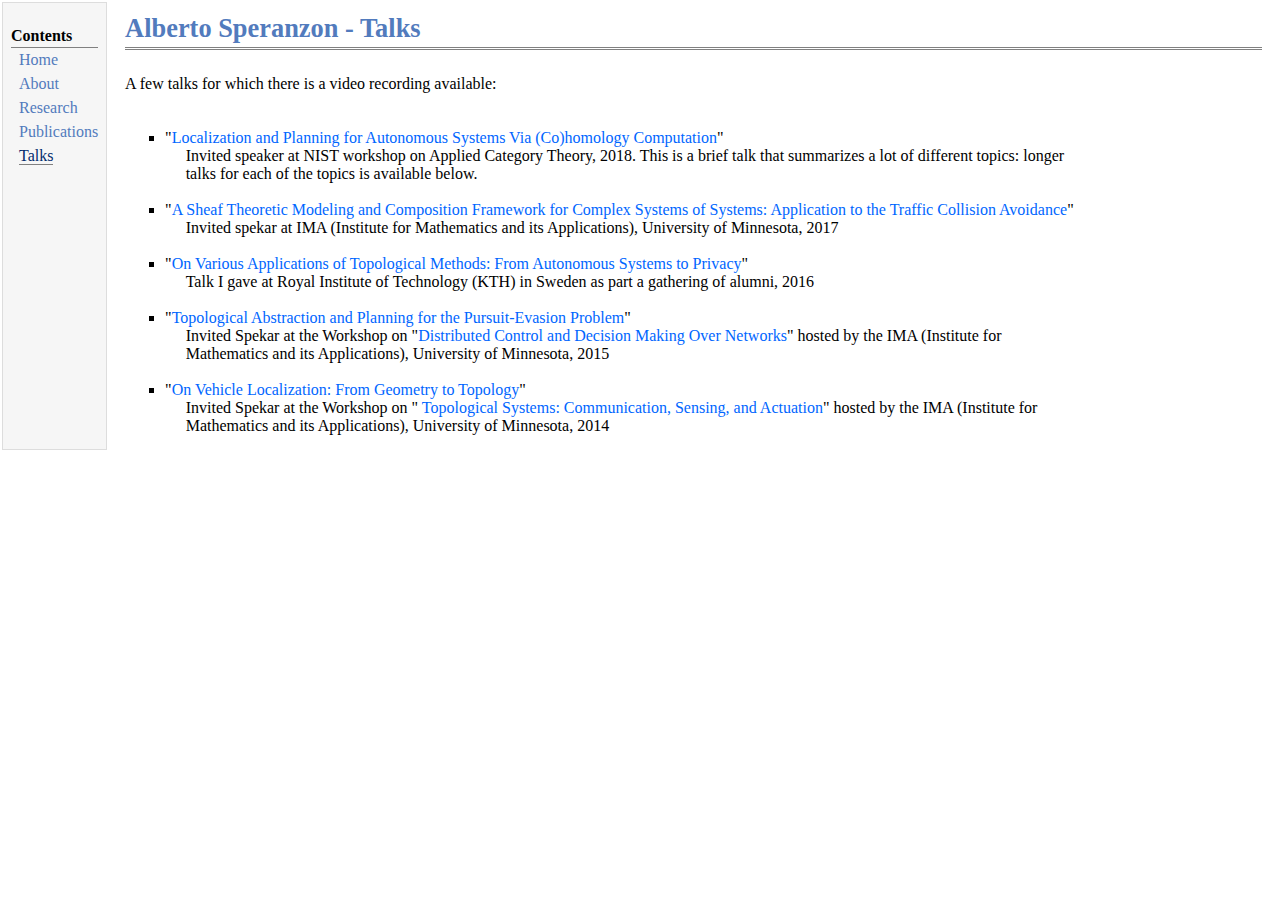
<file: talks.html>
<!DOCTYPE html PUBLIC "-//W3C//DTD XHTML 1.1//EN"
  "http://www.w3.org/TR/xhtml11/DTD/xhtml11.dtd">
<html xmlns="http://www.w3.org/1999/xhtml" xml:lang="en">
<head>
<meta name="generator" content="jemdoc, see http://jemdoc.jaboc.net/" />
<meta http-equiv="Content-Type" content="text/html;charset=utf-8" />
<link rel="stylesheet" href="/css/jemdoc.css" type="text/css" />
<style>
ul {width: 80%;}
li {padding-left: 1.28571429em;
    text-indent: -1.28571429em;}
</style>
<title>Alberto Speranzon - Talks</title>
</head>
<body>
<table summary="Table for page layout." id="tlayout">
<tr valign="top">
<td id="layout-menu">
<div class="menu-category">Contents</div>
<div class="menu-item"><a href="index.html">Home</a></div>
<div class="menu-item"><a href="about.html">About</a></div>
<div class="menu-item"><a href="research.html">Research</a></div>
<div class="menu-item"><a href="publications.html">Publications</a></div>
<div class="menu-item"><a href="talks.html" class="current">Talks</a></div>
</td>
<td id="layout-content">
<div id="toptitle">
<h1>Alberto Speranzon - Talks</h1>
</div>
  
<p>A few talks for which there is a video recording available:</p><br>
  
<ul>
<li>"<a href="https://www.youtube.com/watch?v=xVpzvgWi35Q&list=PLjBkYfAO7i9Ai0G4C8YybJOuersb32IrU&index=17&t=0s" target="_blank">Localization and Planning for Autonomous Systems Via (Co)homology Computation</a>" 
<br> Invited speaker at NIST workshop on Applied Category Theory, 2018. This is a brief talk that summarizes a lot of different topics: longer talks for each of the topics is available below.
  
</li>
<br>
<li>"<a href="https://www.ima.umn.edu/2016-2017/IPS9.9.16-5.26.17/25623" target="_blank">A Sheaf Theoretic Modeling and Composition Framework for Complex Systems of Systems: Application to the Traffic Collision Avoidance</a>"
<br>Invited spekar at IMA (Institute for Mathematics and its Applications), University of Minnesota, 2017</li>
<br>
<li>"<a href="https://www.youtube.com/watch?v=tPj2v3A_vjU" target="_blank">On Various Applications of Topological Methods: From Autonomous Systems to Privacy</a>"
<br>Talk I gave at Royal Institute of Technology (KTH) in Sweden as part a gathering of alumni, 2016</li>
<br>
<li>"<a href="https://www.ima.umn.edu/2015-2016/W9.28-10.2.15/24098" target="_blank">Topological Abstraction and Planning for the Pursuit-Evasion Problem</a>" 
<br> Invited Spekar at the Workshop on "<a href="https://www.ima.umn.edu/2015-2016/W9.28-10.2.15" target="_blank">Distributed Control and Decision Making Over Networks</a>" hosted by the IMA (Institute for Mathematics and its Applications), University of Minnesota, 2015
</li>
<br>
<li>"<a href="https://www.ima.umn.edu/2013-2014/W3.3-7.14/15626" target="_blank">On Vehicle Localization: From Geometry to Topology</a>" 
<br> Invited Spekar at the Workshop on "<a href="https://www.ima.umn.edu/2013-2014/W3.3-7.14" target="_blank"> Topological Systems: Communication, Sensing, and Actuation</a>" hosted by the IMA (Institute for Mathematics and its Applications), University of Minnesota, 2014
</li>
</ul>
</td>
</tr>
</table>
</body>
</html>
</file>
<file: css/jemdoc.css>
/* Default css file for jemdoc. */

table#tlayout {
    border: none;
    border-collapse: separate;
    background: white;
}

body {
	background: white;
	font-family: Georgia, serif;
	padding-bottom: 8px;
	margin: 0;
}

#layout-menu {
	background: #f6f6f6;
	border: 1px solid #dddddd;
	padding-top: 0.5em;
	padding-left: 8px;
	padding-right: 8px;
	font-size: 1.0em;
	width: auto;
	white-space: nowrap;
    text-align: left;
    vertical-align: top;
}

#layout-menu td {
	background: #f4f4f4;
    vertical-align: top;
}

#layout-content {
	padding-top: 0.0em;
	padding-left: 1.0em;
	padding-right: 1.0em;
    border: none;
    background: white;
    text-align: left;
    vertical-align: top;
}

#layout-menu a {
	line-height: 1.5em;
	margin-left: 0.5em;
}

tt {
    background: #ffffdd;
}

pre, tt {
	font-size: 90%;
	font-family: monaco, monospace;
}

a, a > tt {
	color: #0066ff;
	text-decoration: none;
}

a:hover {
	border-bottom: 1px gray dotted;
}

#layout-menu a.current:link, #layout-menu a.current:visited {
	color: #022b6d;
	border-bottom: 1px gray solid;
}
#layout-menu a:link, #layout-menu a:visited, #layout-menu a:hover {
	color: #527bbd;
	text-decoration: none;
}
#layout-menu a:hover {
	text-decoration: none;
}

div.menu-category {
	border-bottom: 1px solid gray;
	margin-top: 0.8em;
	padding-top: 0.2em;
	padding-bottom: 0.1em;
	font-weight: bold;
}

div.menu-item {
	padding-left: 16px;
	text-indent: -16px;
}

div#toptitle {
	padding-bottom: 0.2em;
	margin-bottom: 1.5em;
	border-bottom: 3px double gray;
}

/* Reduce space if we begin the page with a title. */
div#toptitle + h2, div#toptitle + h3 {
	margin-top: -0.7em;
}

div#subtitle {
	margin-top: 0.0em;
	margin-bottom: 0.0em;
	padding-top: 0em;
	padding-bottom: 0.1em;
}

em {
	font-style: italic;
}

strong {
	font-weight: bold;
}


h1, h2, h3 {
	color: #527bbd;
	margin-top: 0.7em;
	margin-bottom: 0.3em;
	padding-bottom: 0.2em;
	line-height: 1.0;
	padding-top: 0.5em;
	border-bottom: 1px solid #aaaaaa;
}

h1 {
	font-size: 165%;
}

h2 {
	vertical-align: top;
	padding-top: 0.8em;
	font-size: 125%;
}

h2 + h3 {
    padding-top: 0.2em;
}

h3 {
	font-size: 110%;
	border-bottom: none;
}

p {
	margin-top: 0.0em;
	margin-bottom: 0.8em;
	padding: 0;
	line-height: 1.3;
}

pre {
	padding: 0;
	margin: 0;
}

div#footer {
	font-size: small;
	border-top: 1px solid #c0c0c0;
	padding-top: 0.1em;
	margin-top: 4.0em;
	color: #c0c0c0;
}

div#footer a {
	color: #80a0b0;
}

div#footer-text {
	float: left;
	padding-bottom: 8px;
}

ul, ol, dl {
	margin-top: 0.2em;
	padding-top: 0;
	margin-bottom: 0.8em;
}

dt {
	margin-top: 0.5em;
	margin-bottom: 0;
}

dl {
	margin-left: 20px;
}

dd {
	color: #222222;
}

dd > *:first-child {
	margin-top: 0;
}

ul {
	list-style-position: outside;
	list-style-type: square;
}

p + ul, p + ol {
	margin-top: -0.5em;
}

li ul, li ol {
	margin-top: -0.3em;
}

ol {
	list-style-position: outside;
	list-style-type: decimal;
}

li p, dd p {
	margin-bottom: 0.3em;
}


ol ol {
	list-style-type: lower-alpha;
}

ol ol ol {
	list-style-type: lower-roman;
}

p + div.codeblock {
	margin-top: -0.6em;
}

div.codeblock, div.infoblock {
	margin-right: 0%;
	margin-top: 1.2em;
	margin-bottom: 1.3em;
}

div.blocktitle {
	font-weight: bold;
	color: #cd7b62;
	margin-top: 1.2em;
	margin-bottom: 0.1em;
}

div.blockcontent {
	border: 1px solid silver;
	padding: 0.3em 0.5em;
}

div.infoblock > div.blockcontent {
	background: #ffffee;
}

div.blockcontent p + ul, div.blockcontent p + ol {
	margin-top: 0.4em;
}

div.infoblock p {
	margin-bottom: 0em;
}

div.infoblock li p, div.infoblock dd p {
	margin-bottom: 0.5em;
}

div.infoblock p + p {
	margin-top: 0.8em;
}

div.codeblock > div.blockcontent {
	background: #f6f6f6;
}

span.pycommand {
	color: #000070;
}

span.statement {
	color: #008800;
}
span.builtin {
	color: #000088;
}
span.special {
	color: #990000;
}
span.operator {
	color: #880000;
}
span.error {
	color: #aa0000;
}
span.comment, span.comment > *, span.string, span.string > * {
	color: #606060;
}

@media print {
	#layout-menu { display: none; }
}

#fwtitle {
	margin: 2px;
}

#fwtitle #toptitle {
	padding-left: 0.5em;
	margin-bottom: 0.5em;
}

#layout-content h1:first-child, #layout-content h2:first-child, #layout-content h3:first-child {
	margin-top: -0.7em;
}

div#toptitle h1, #layout-content div#toptitle h1 {
	margin-bottom: 0.0em;
	padding-bottom: 0.1em;
	padding-top: 0;
	margin-top: 0.5em;
	border-bottom: none;
}

img.eq {
	padding: 0;
	padding-left: 0.1em;
	padding-right: 0.1em;
	margin: 0;
}

img.eqwl {
	padding-left: 2em;
	padding-top: 0.6em;
	padding-bottom: 0.2em;
	margin: 0;
}

table {
    border: 2px solid black;
    border-collapse: collapse;
}

td {
    padding: 2px;
    padding-left: 0.5em;
    padding-right: 0.5em;
    text-align: center;
    border: 1px solid gray;
}

table + table {
    margin-top: 1em;
}

tr.heading {
    font-weight: bold;
    border-bottom: 2px solid black;
}

img {
    border: none;
}

table.imgtable, table.imgtable td {
    border: none;
    text-align: left;
	vertical-align: top;
}
</file>
